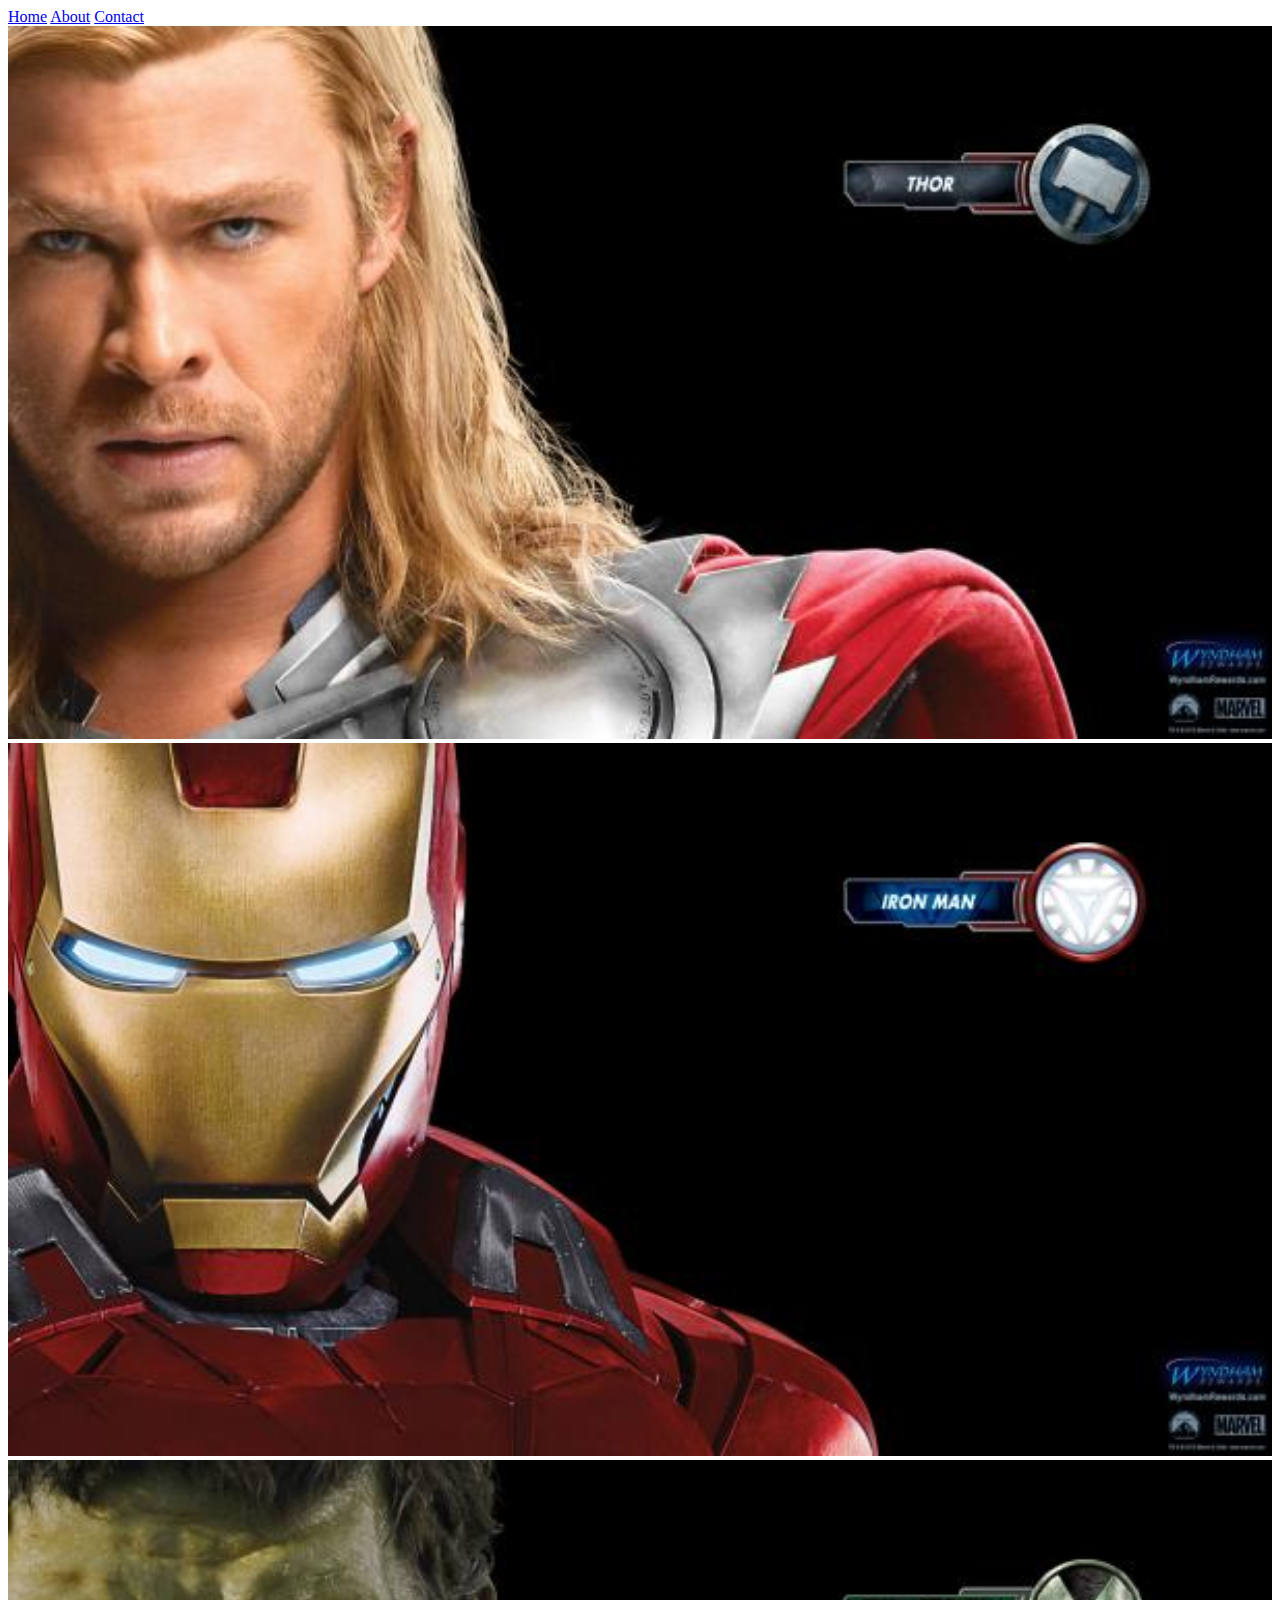
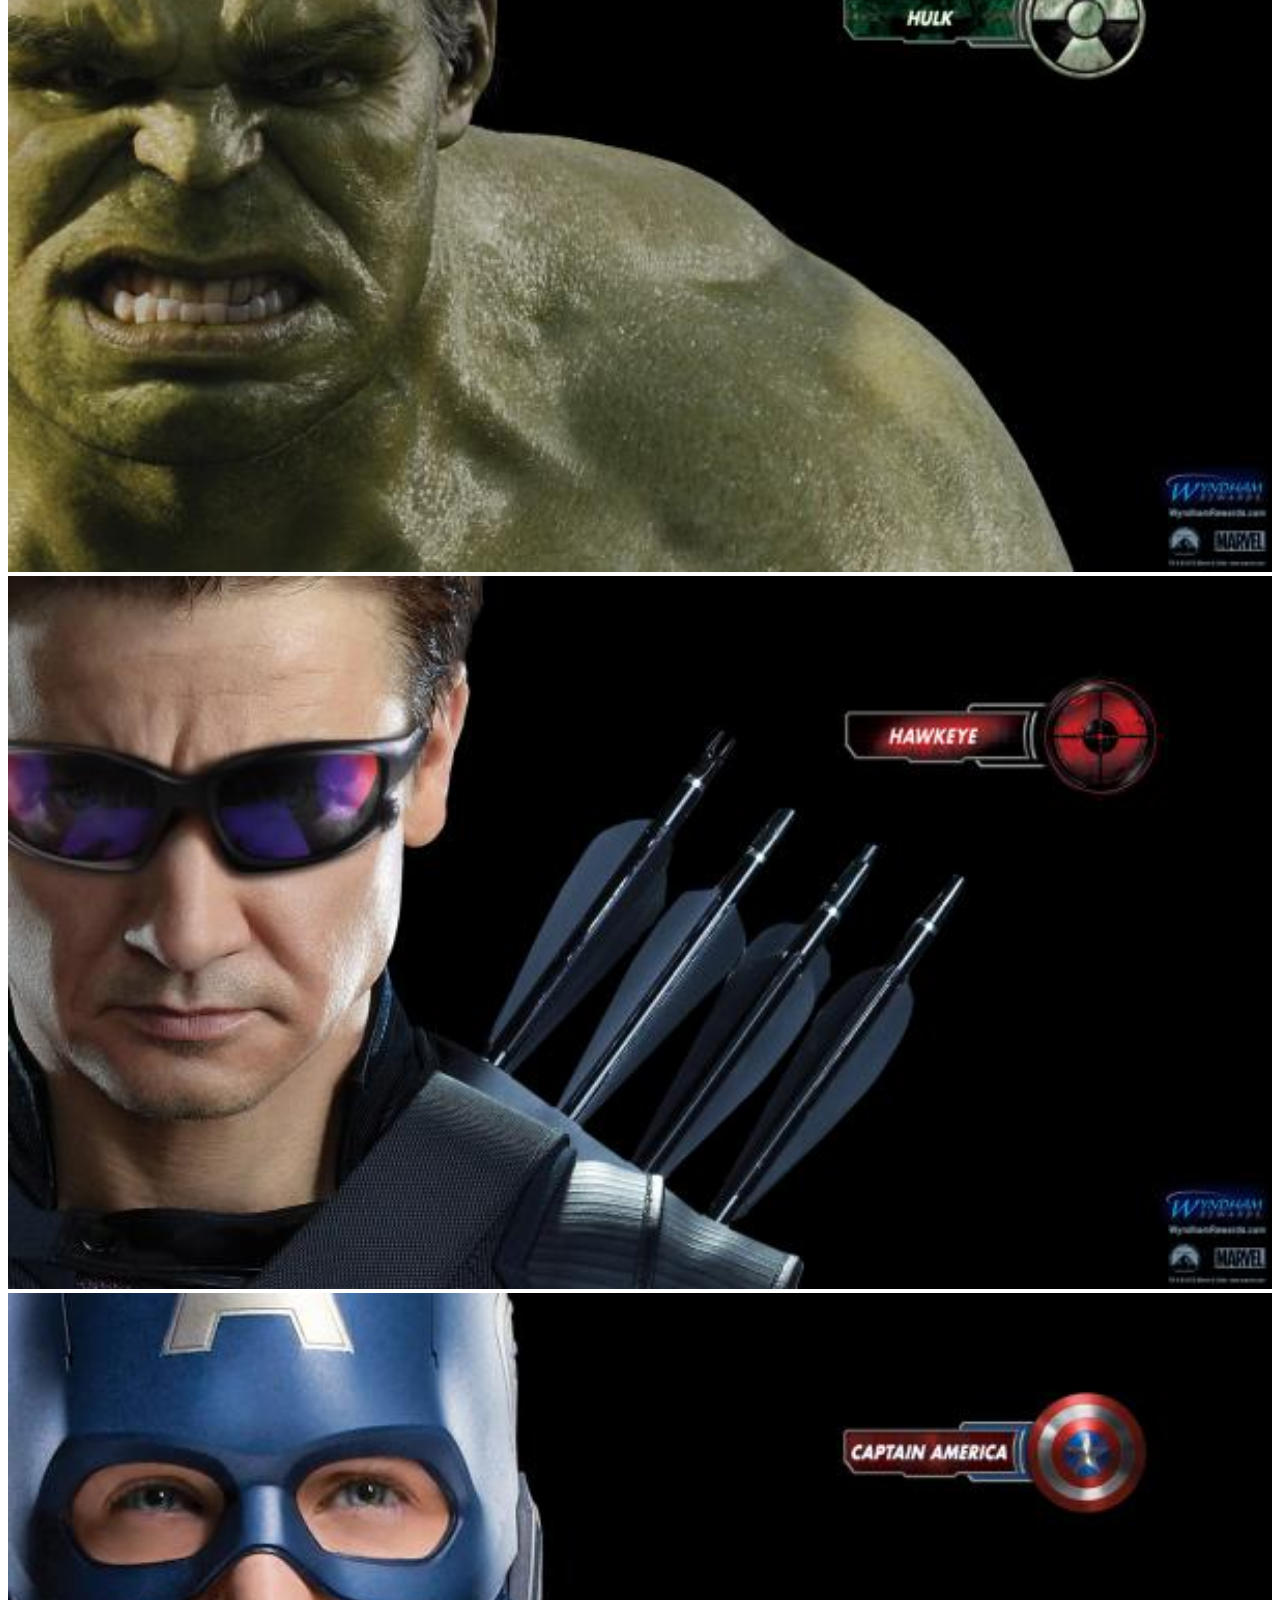
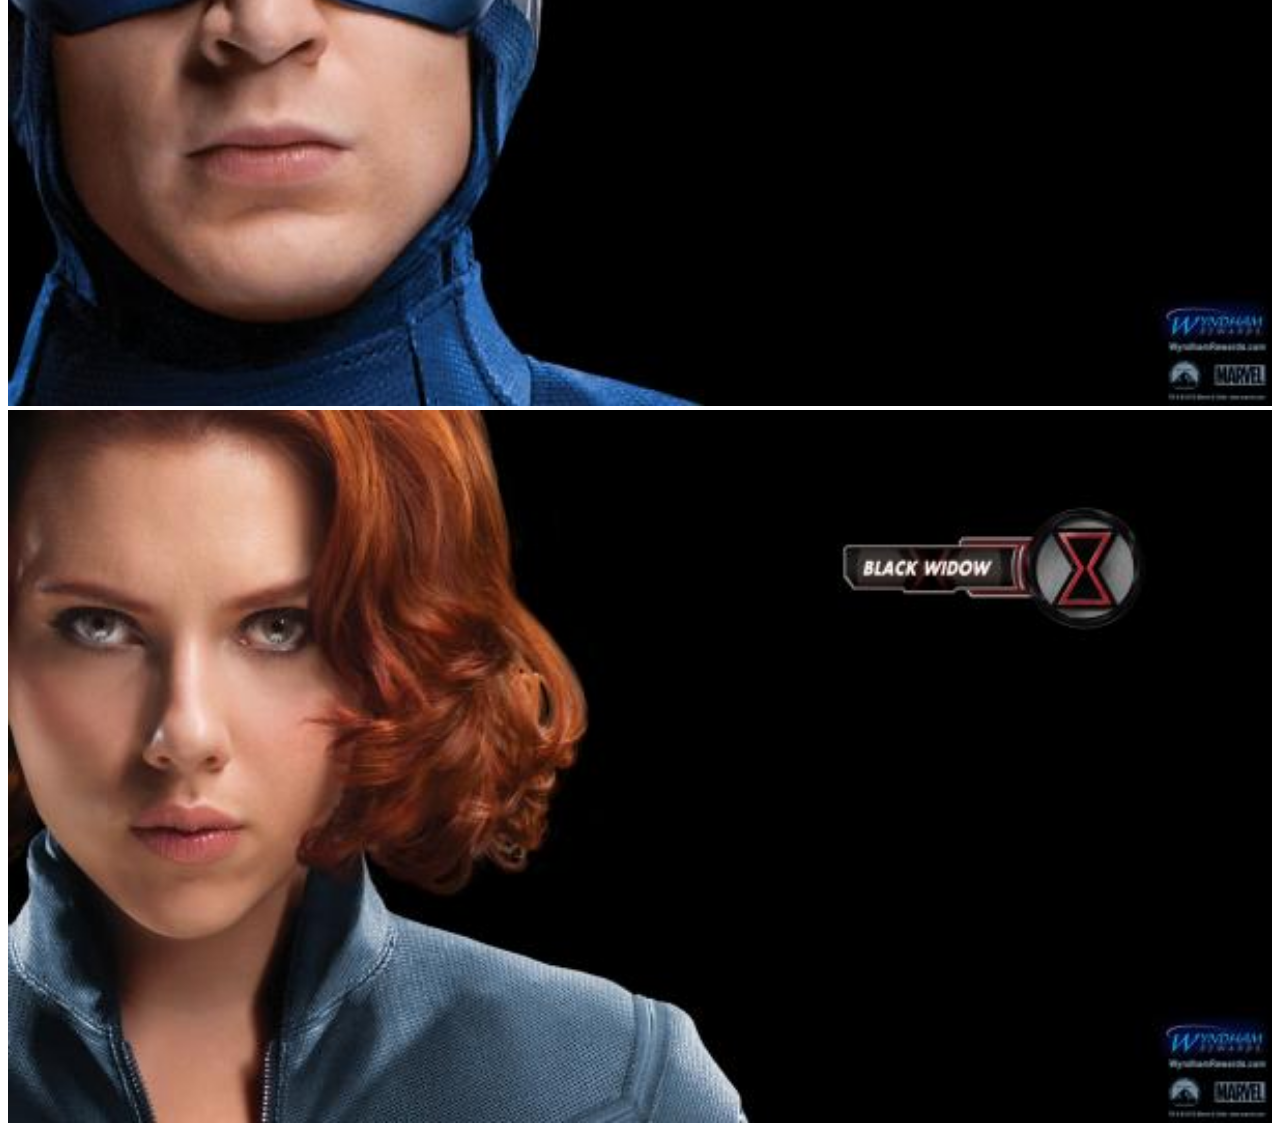
<file: index.html>
<!DOCTYPE html>
<html>
      <head>
            <link rel="stylesheet" href="style.css">
      </head>
      <body>
            <div id="menu">
            <a href="index.html">Home</a>
            <a href="about.html">About</a>
            <a href="contact.html">Contact</a>
        </div>
           <div class="gallery">
                <a href=avenger-1.html><img src="images/avengers_01.jpg"/></a>
                <a href=avenger-2.html><img src="images/avengers_02.jpg"/></a>
                <a href=avenger-3.html><img src="images/avengers_03.jpg"/></a>
                <a href=avenger-4.html><img src="images/avengers_04.jpg"/></a>
                <a href=avenger-5.html><img src="images/avengers_05.jpg"/></a>
                <a href=avenger-6.html><img src="images/avengers_06.jpg"/></a>
           </div>
      </body>
</html>
</file>
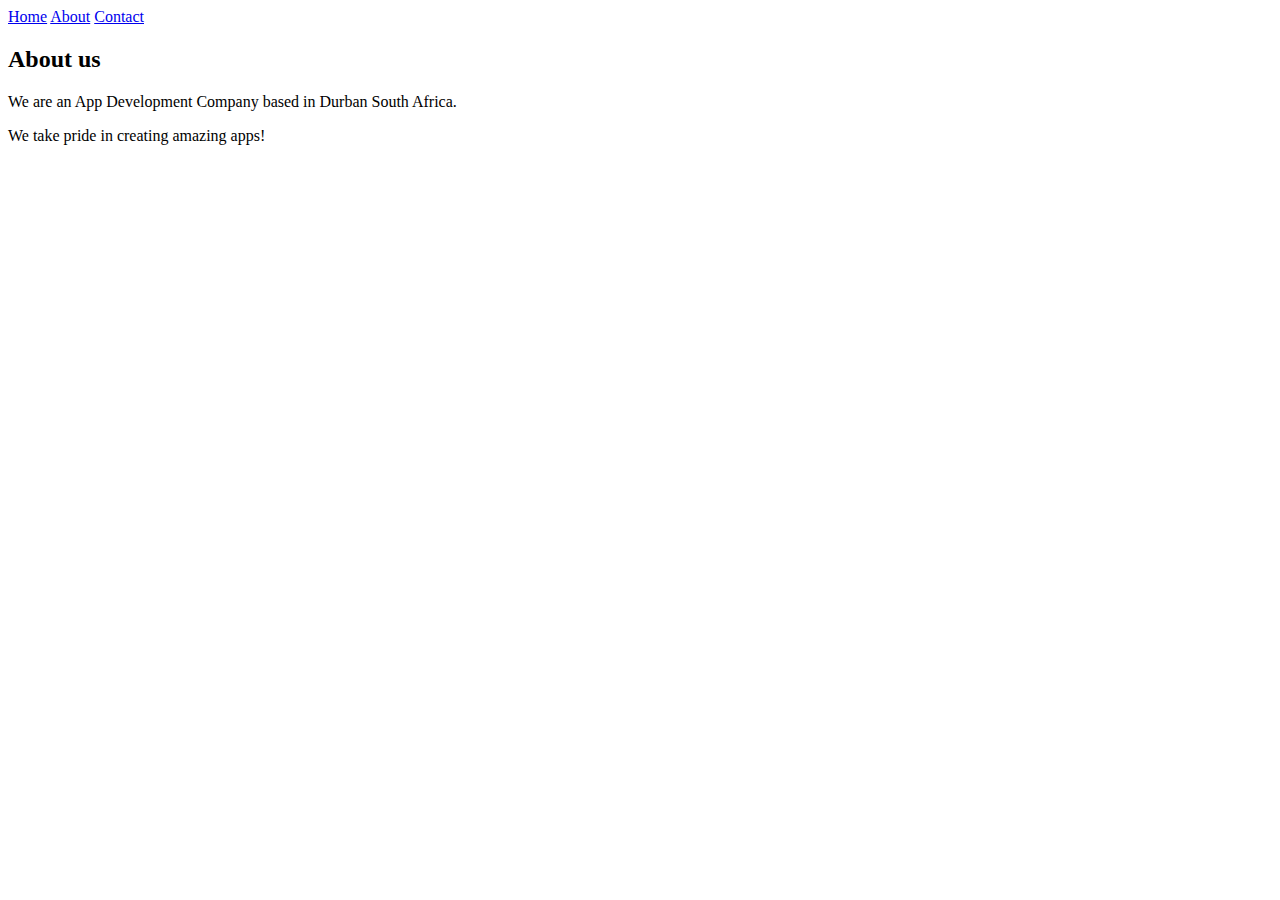
<file: about.html>
<!DOCTYPE html>
<html>
    <head>
        <link rel="stylesheet" href="style.css">
    </head>
    <body>
        <div id="menu">
            <a href="index.html">Home</a>
            <a href="about.html">About</a>
            <a href="contact.html">Contact</a>
        </div>
        <h2>About us</h2>
        <p>We are an App Development Company based in Durban South Africa.</p>
        <p>We take pride in creating amazing apps!</p> 
    </body>
</html>
</file>
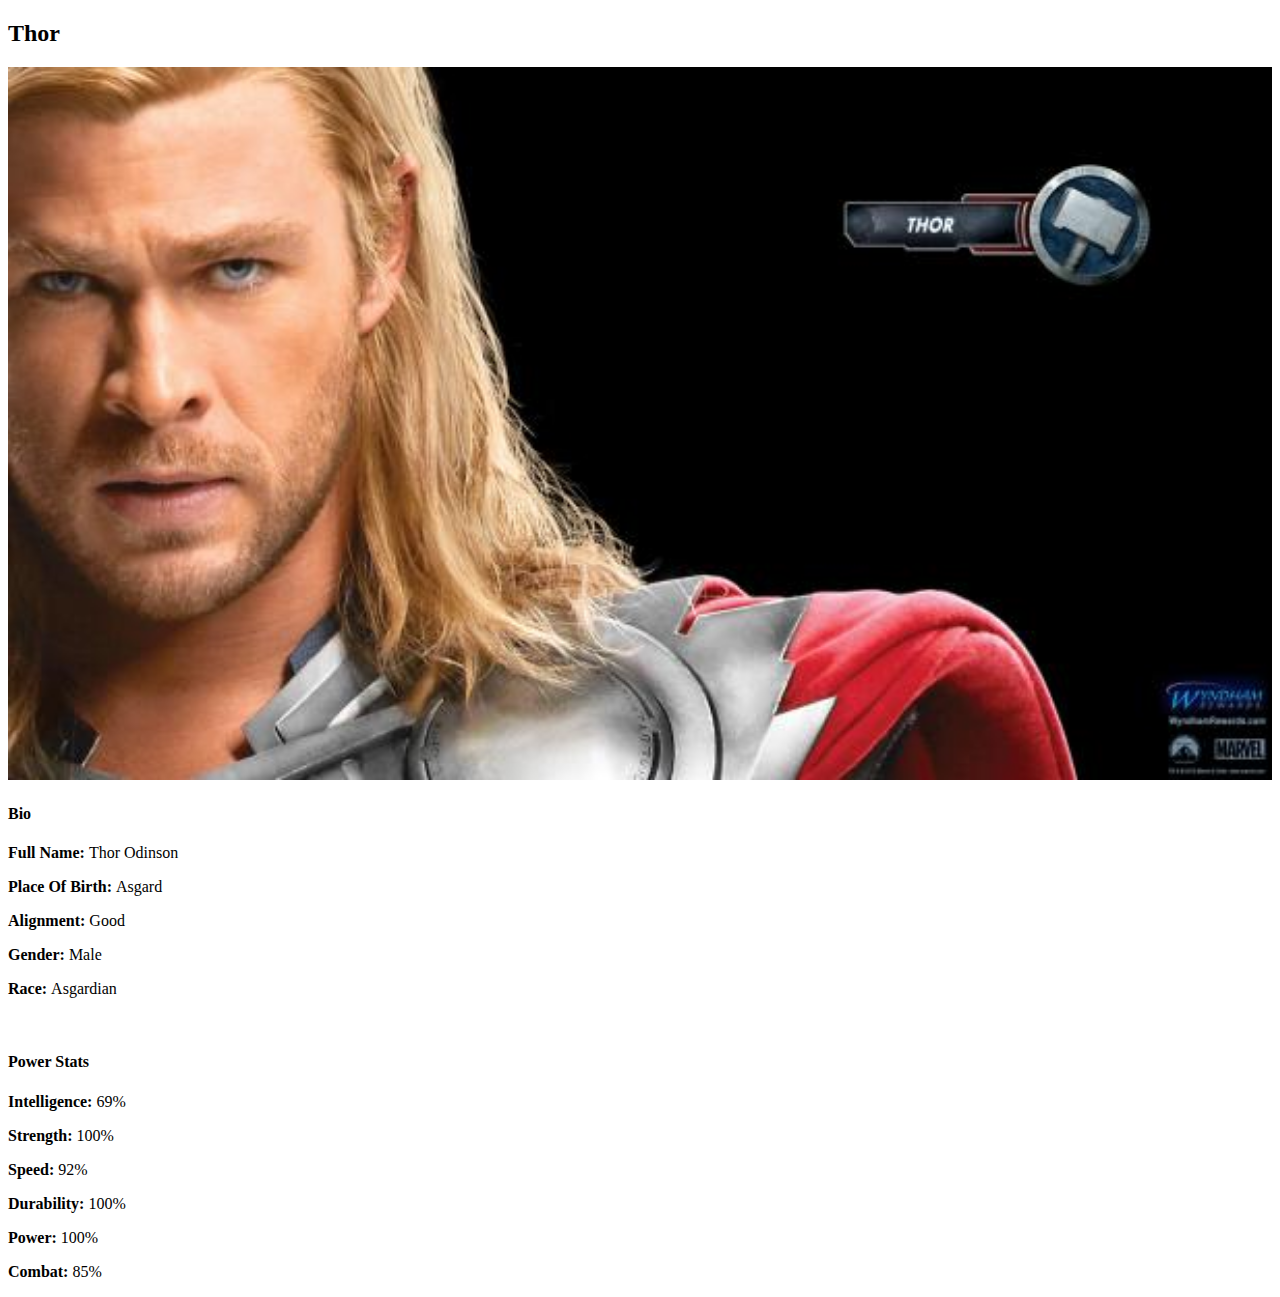
<file: avenger-1.html>
<!DOCTYPE html>
<html>
      <head> 
           <link rel="stylesheet" href="style.css"> 
       </head>
 
       <body> 
          <h2>Thor</h2>
          <div class="gallery"> 
              <img src="images/avengers_01.jpg"> 
          </div> 
          <h4>Bio</h4> 
          <p><b>Full Name: </b> Thor Odinson</p>
               <p><b>Place Of Birth: </b> Asgard</p>
               <p><b>Alignment: </b> Good</p>
               <p><b>Gender: </b> Male</p>
               <p><b>Race: </b> Asgardian</p>
              <br/>

              <h4>Power Stats</h4>
              <p><b>Intelligence: </b> 69%</p>
              <p><b>Strength: </b> 100%</p>
              <p><b>Speed: </b> 92%</p>
              <p><b>Durability: </b> 100%</p>
              <p><b>Power: </b> 100%</p>
              <p><b>Combat: </b> 85%</p>
          
      </body>
</html>
</file>
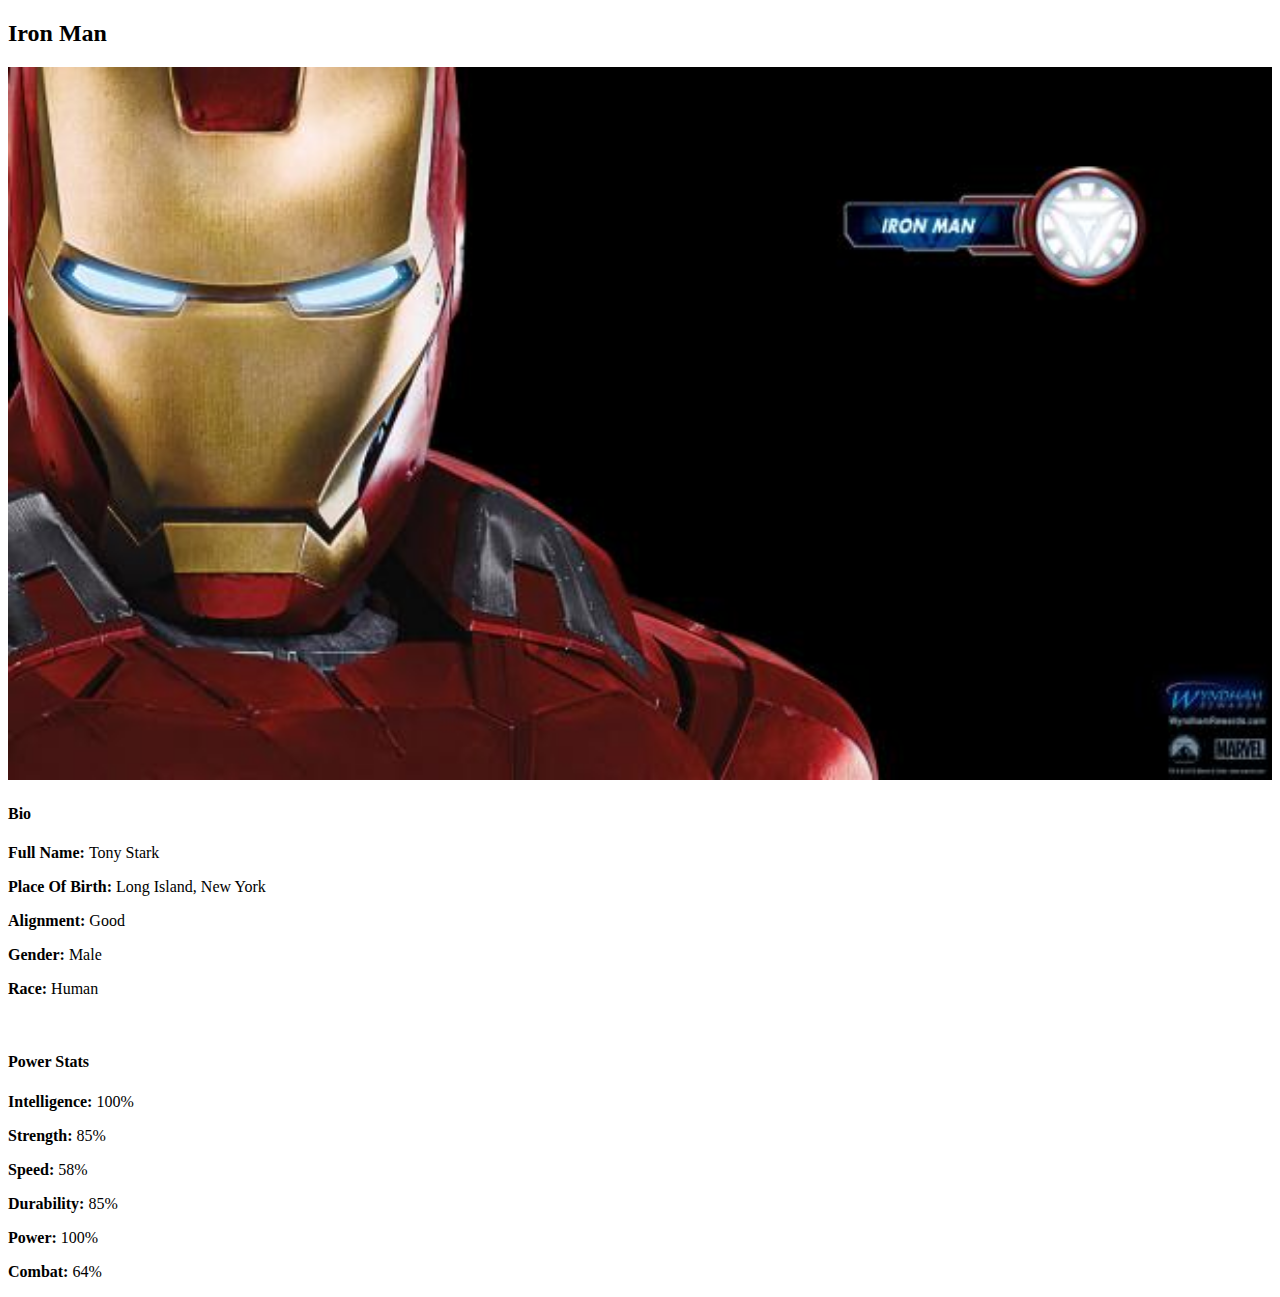
<file: avenger-2.html>
<!DOCTYPE html>
<html>
      <head> 
           <link rel="stylesheet" href="style.css"> 
       </head>
 
       <body> 
          <h2>Iron Man</h2>
          <div class="gallery"> 
              <img src="images/avengers_02.jpg"> 
          </div> 
          <h4>Bio</h4> 
          <p><b>Full Name: </b> Tony Stark</p>
    <p><b>Place Of Birth: </b> Long Island, New York</p>
    <p><b>Alignment: </b> Good</p>
    <p><b>Gender: </b> Male</p>
    <p><b>Race: </b> Human</p>
    <br/>
    <h4>Power Stats</h4>
    <p><b>Intelligence: </b> 100%</p>
    <p><b>Strength: </b> 85%</p>
    <p><b>Speed: </b> 58%</p>
    <p><b>Durability: </b> 85%</p>
    <p><b>Power: </b> 100%</p>
    <p><b>Combat: </b> 64%</p>
          
      </body>
</html>
</file>
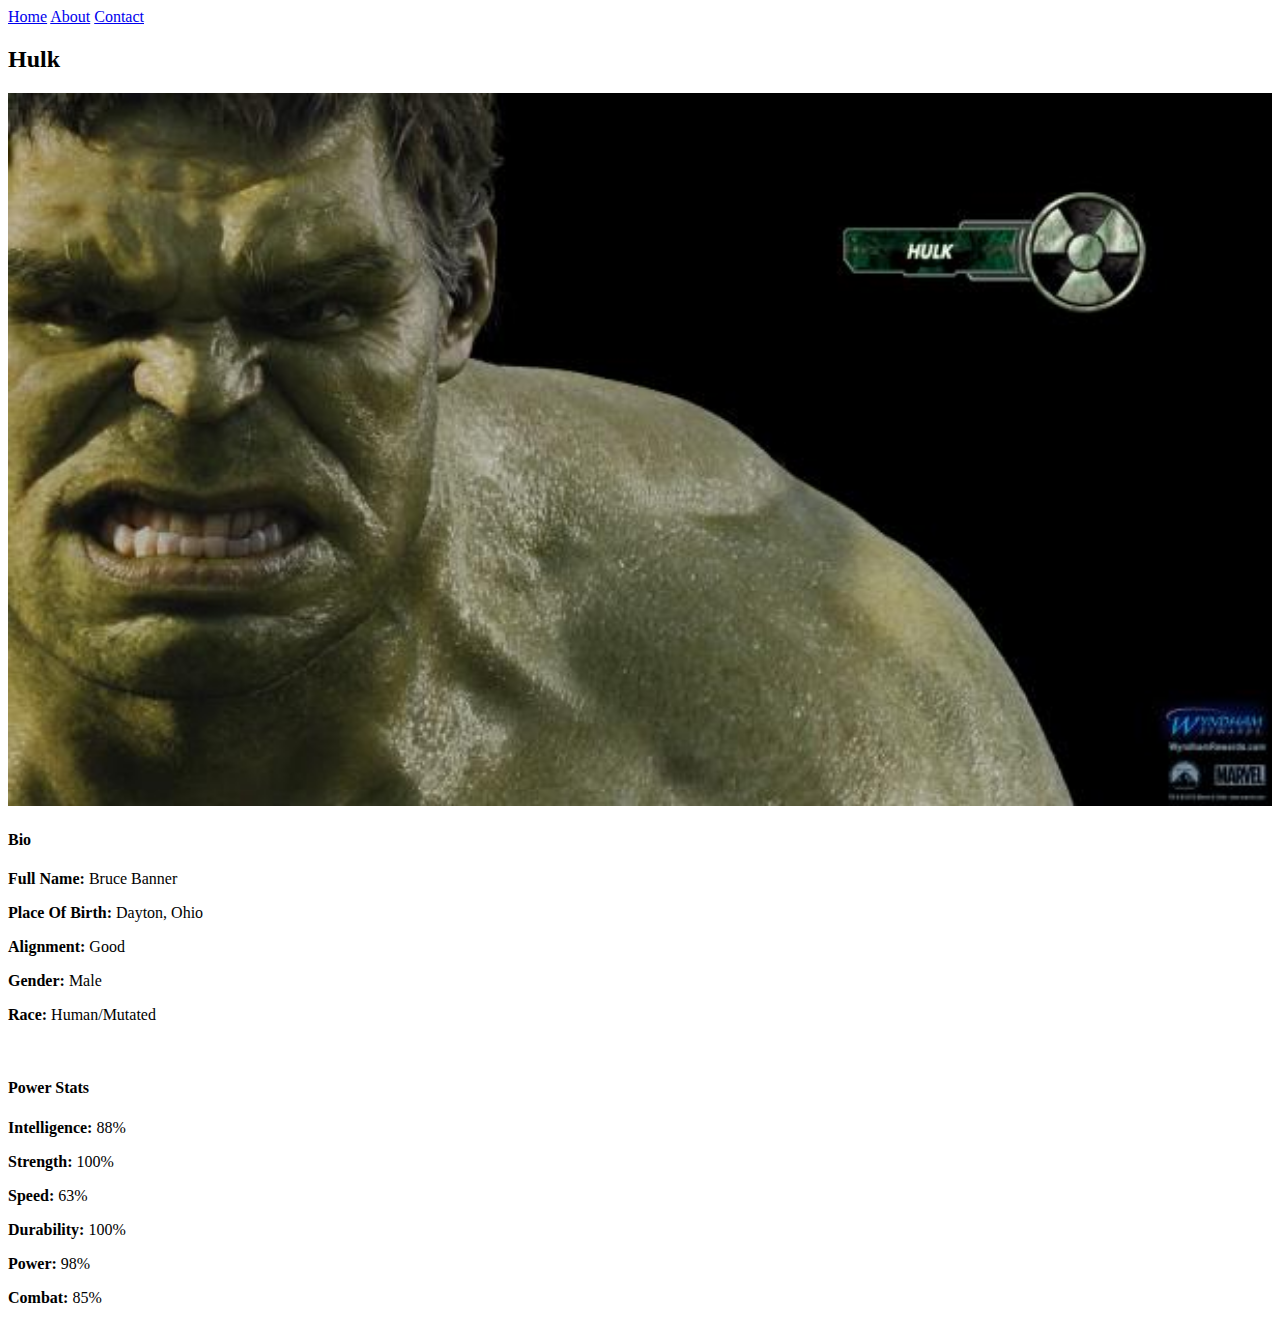
<file: avenger-3.html>
<!DOCTYPE html>
<html>
      <head> 
           <link rel="stylesheet" href="style.css"> 
       </head>
 
       <body> 
             <div id="menu">
            <a href="index.html">Home</a>
            <a href="about.html">About</a>
            <a href="contact.html">Contact</a>
        </div>
          <h2>Hulk</h2>
          <div class="gallery"> 
              <img src="images/avengers_03.jpg"> 
          </div> 
          <h4>Bio</h4> 
          <p><b>Full Name: </b> Bruce Banner</p>
    <p><b>Place Of Birth: </b> Dayton, Ohio</p>
    <p><b>Alignment: </b> Good</p>
    <p><b>Gender: </b> Male</p>
    <p><b>Race: </b> Human/Mutated</p>
    <br/>
    <h4>Power Stats</h4>
    <p><b>Intelligence: </b> 88%</p>
    <p><b>Strength: </b> 100%</p>
    <p><b>Speed: </b> 63%</p>
    <p><b>Durability: </b> 100%</p>
    <p><b>Power: </b> 98%</p>
    <p><b>Combat: </b> 85%</p>
          
      </body>
</html>
</file>
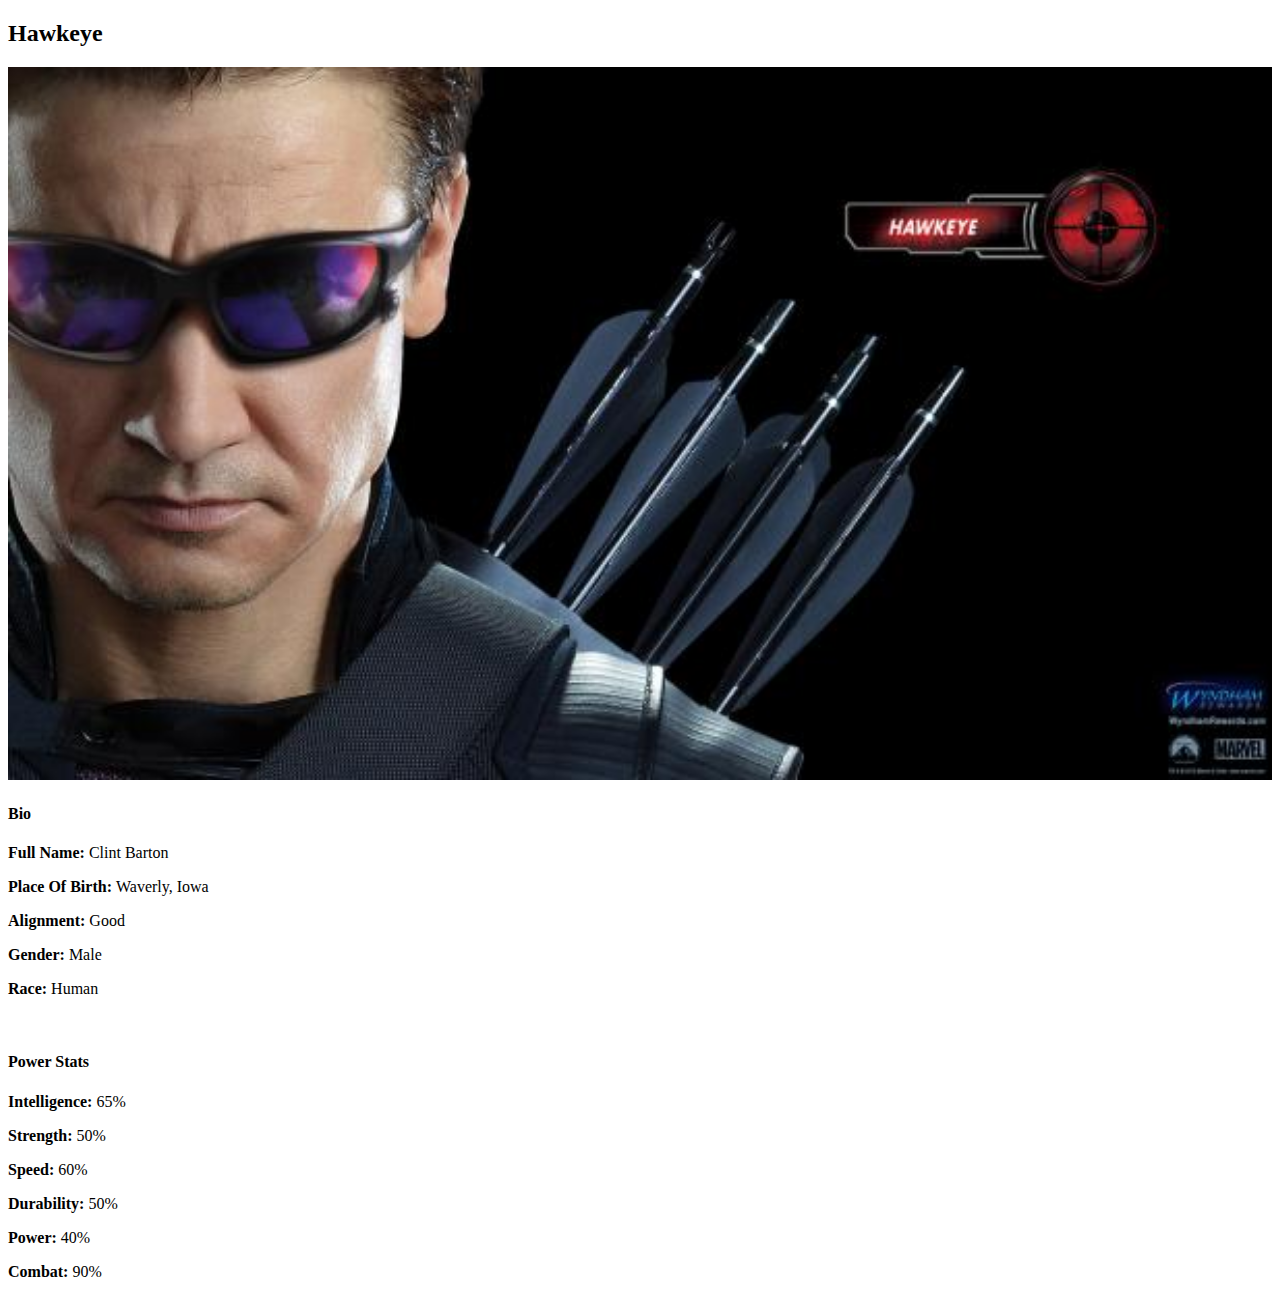
<file: avenger-4.html>
<!DOCTYPE html>
<html>
      <head> 
           <link rel="stylesheet" href="style.css"> 
       </head>
 
       <body> 
          <h2>Hawkeye</h2>
          <div class="gallery"> 
              <img src="images/avengers_04.jpg"> 
          </div> 
          <h4>Bio</h4> 
          <p><b>Full Name: </b> Clint Barton</p>
    <p><b>Place Of Birth: </b> Waverly, Iowa</p>
    <p><b>Alignment: </b> Good</p>
    <p><b>Gender: </b> Male</p>
    <p><b>Race: </b> Human</p>
    <br/>
    <h4>Power Stats</h4>
    <p><b>Intelligence: </b> 65%</p>
    <p><b>Strength: </b> 50%</p>
    <p><b>Speed: </b> 60%</p>
    <p><b>Durability: </b> 50%</p>
    <p><b>Power: </b> 40%</p>
    <p><b>Combat: </b> 90%</p>
      </body>
</html>
</file>
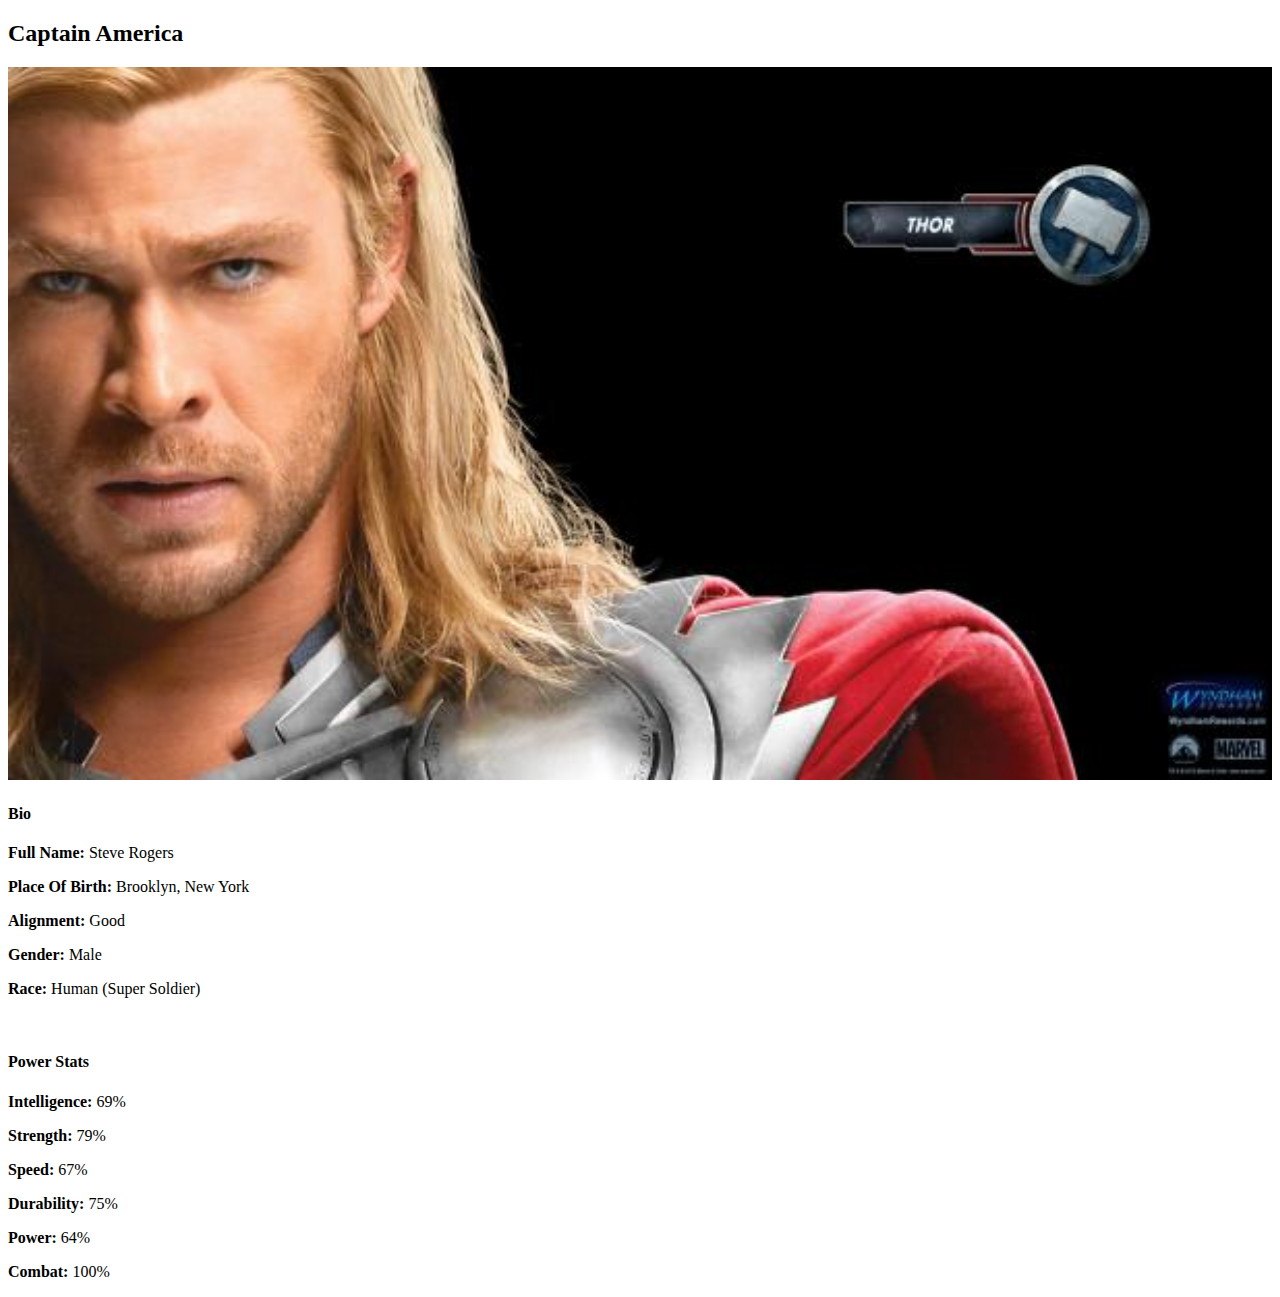
<file: avenger-5.html>
<!DOCTYPE html>
<html>
      <head> 
           <link rel="stylesheet" href="style.css"> 
       </head>
 
       <body> 
          <h2>Captain America</h2>
          <div class="gallery"> 
              <img src="images/avengers_01.jpg"> 
          </div> 
          <h4>Bio</h4> 
          <p><b>Full Name: </b> Steve Rogers</p>
    <p><b>Place Of Birth: </b> Brooklyn, New York</p>
    <p><b>Alignment: </b> Good</p>
    <p><b>Gender: </b> Male</p>
    <p><b>Race: </b> Human (Super Soldier)</p>
    <br/>
    <h4>Power Stats</h4>
    <p><b>Intelligence: </b> 69%</p>
    <p><b>Strength: </b> 79%</p>
    <p><b>Speed: </b> 67%</p>
    <p><b>Durability: </b> 75%</p>
    <p><b>Power: </b> 64%</p>
    <p><b>Combat: </b> 100%</p>
      </body>
</html>
</file>
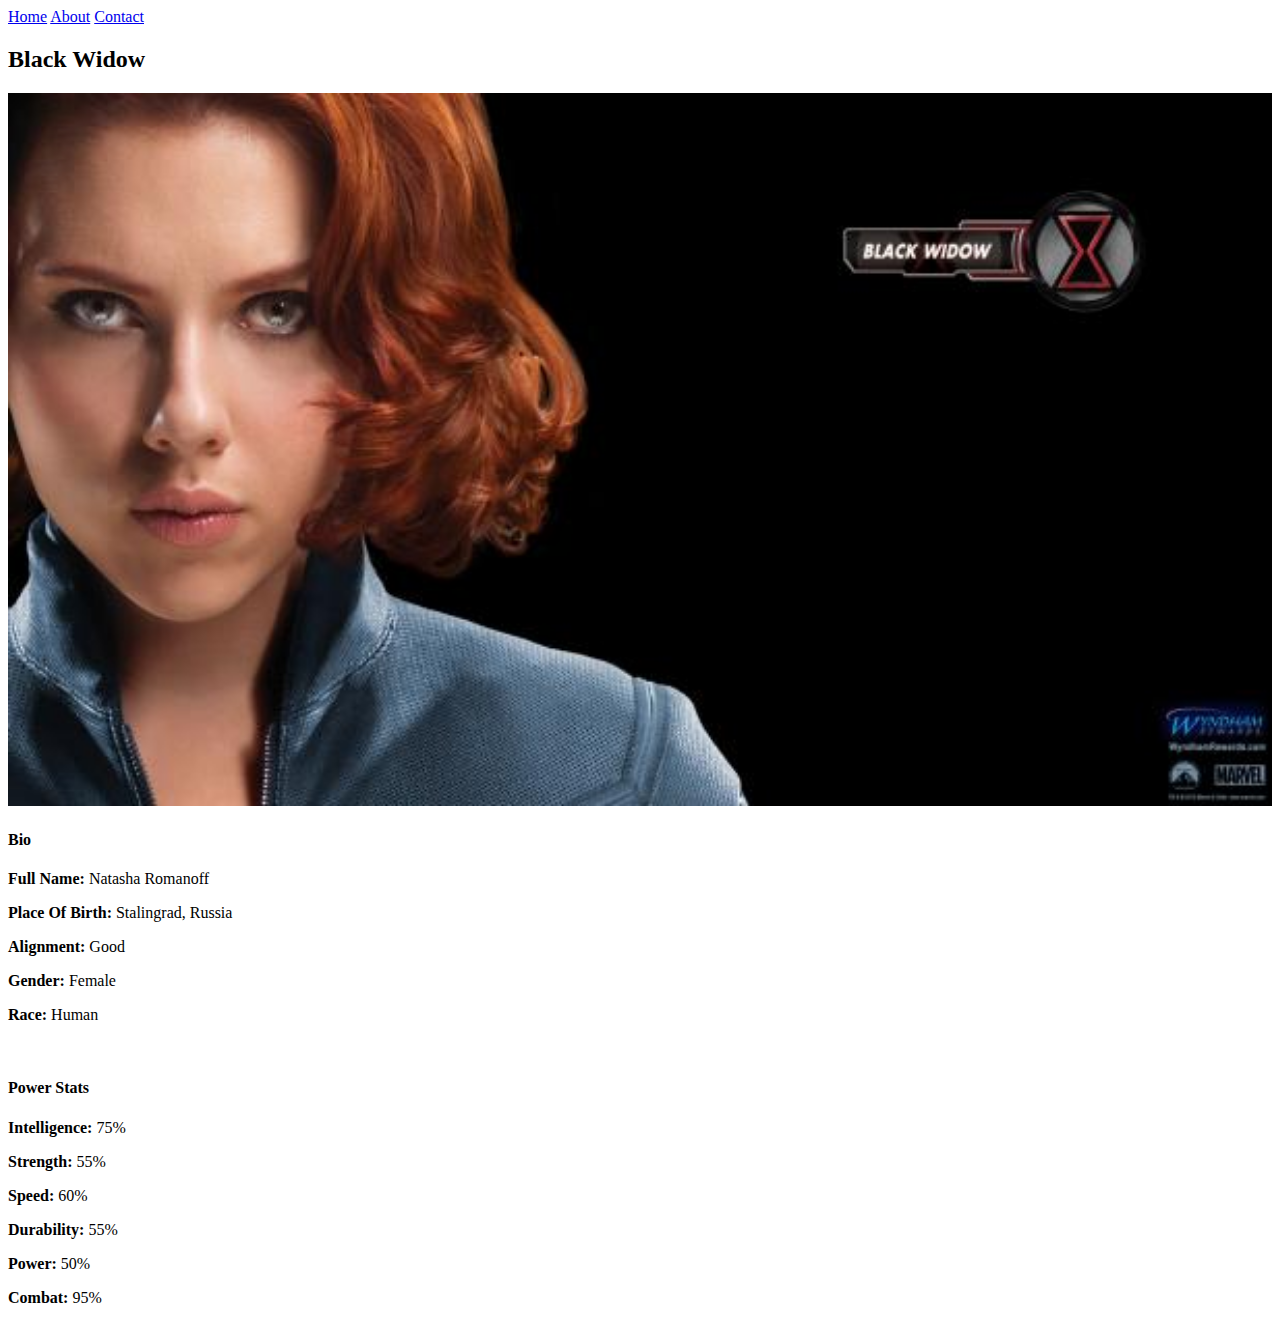
<file: avenger-6.html>
<!DOCTYPE html>
<html>
      <head> 
           <link rel="stylesheet" href="style.css"> 
       </head>
 
       <body> 
             <div id="menu">
            <a href="index.html">Home</a>
            <a href="about.html">About</a>
            <a href="contact.html">Contact</a>
        </div>
          <h2>Black Widow</h2>
          <div class="gallery"> 
              <img src="images/avengers_06.jpg"> 
          </div> 
          <h4>Bio</h4> 
          <p><b>Full Name: </b> Natasha Romanoff</p>
    <p><b>Place Of Birth: </b> Stalingrad, Russia</p>
    <p><b>Alignment: </b> Good</p>
    <p><b>Gender: </b> Female</p>
    <p><b>Race: </b> Human</p>
    <br/>
    <h4>Power Stats</h4>
    <p><b>Intelligence: </b> 75%</p>
    <p><b>Strength: </b> 55%</p>
    <p><b>Speed: </b> 60%</p>
    <p><b>Durability: </b> 55%</p>
    <p><b>Power: </b> 50%</p>
    <p><b>Combat: </b> 95%</p>
      </body>
</html>
</file>
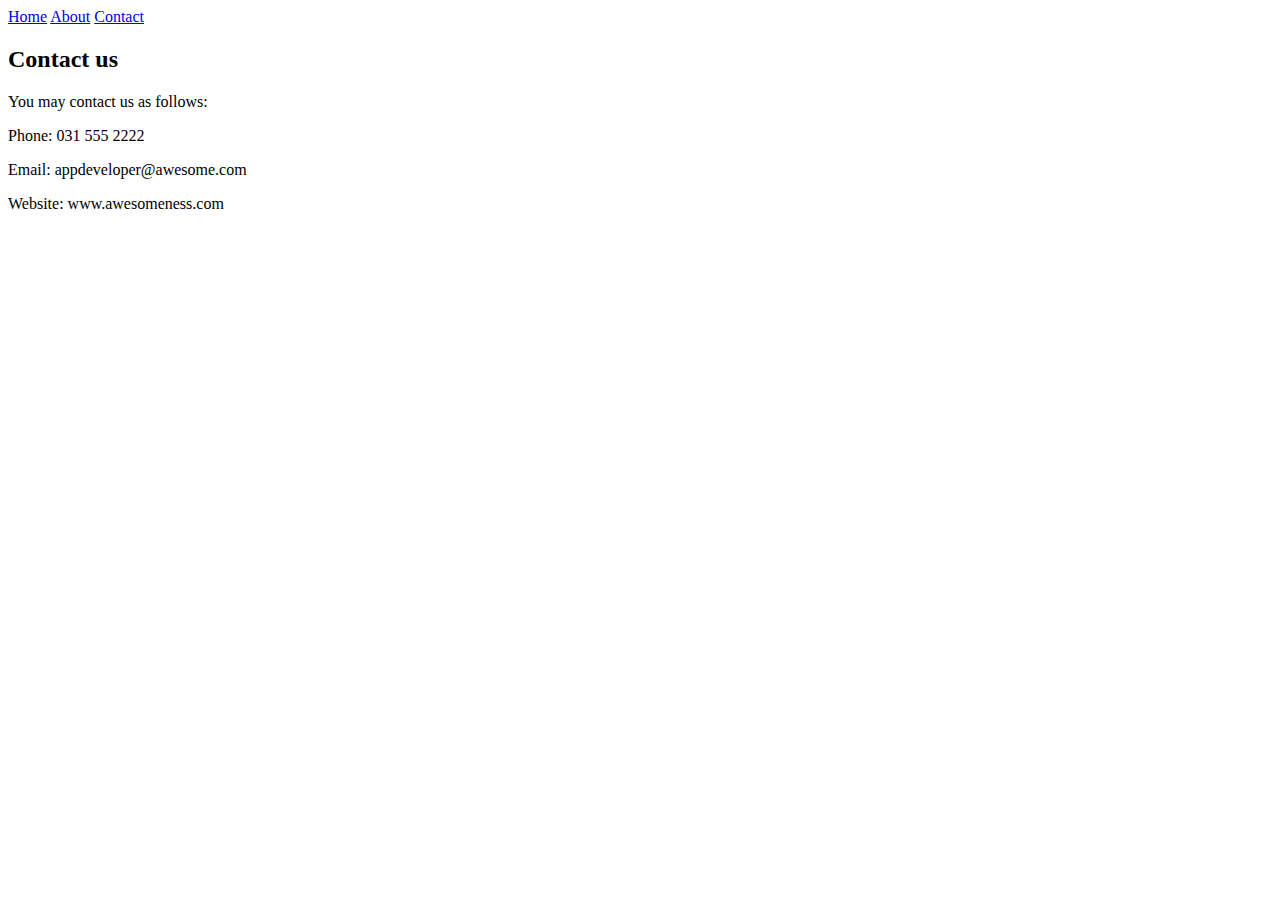
<file: contact.html>
<!DOCTYPE html>
<html>
    <head>
        <link rel="stylesheet" href="style.css">
    </head>
    <body>
        <div id="menu">
            <a href="index.html">Home</a>
            <a href="about.html">About</a>
            <a href="contact.html">Contact</a>
        </div>
        <h2>Contact us</h2>
        <p>You may contact us as follows:</p>
        <p>Phone: 031 555 2222</p>
        <p>Email: appdeveloper@awesome.com</p>
        <p>Website: www.awesomeness.com</p>
    </body>
</html>
</file>
<file: style.css>
.gallery img{
        width: 100%;
 }
</file>
